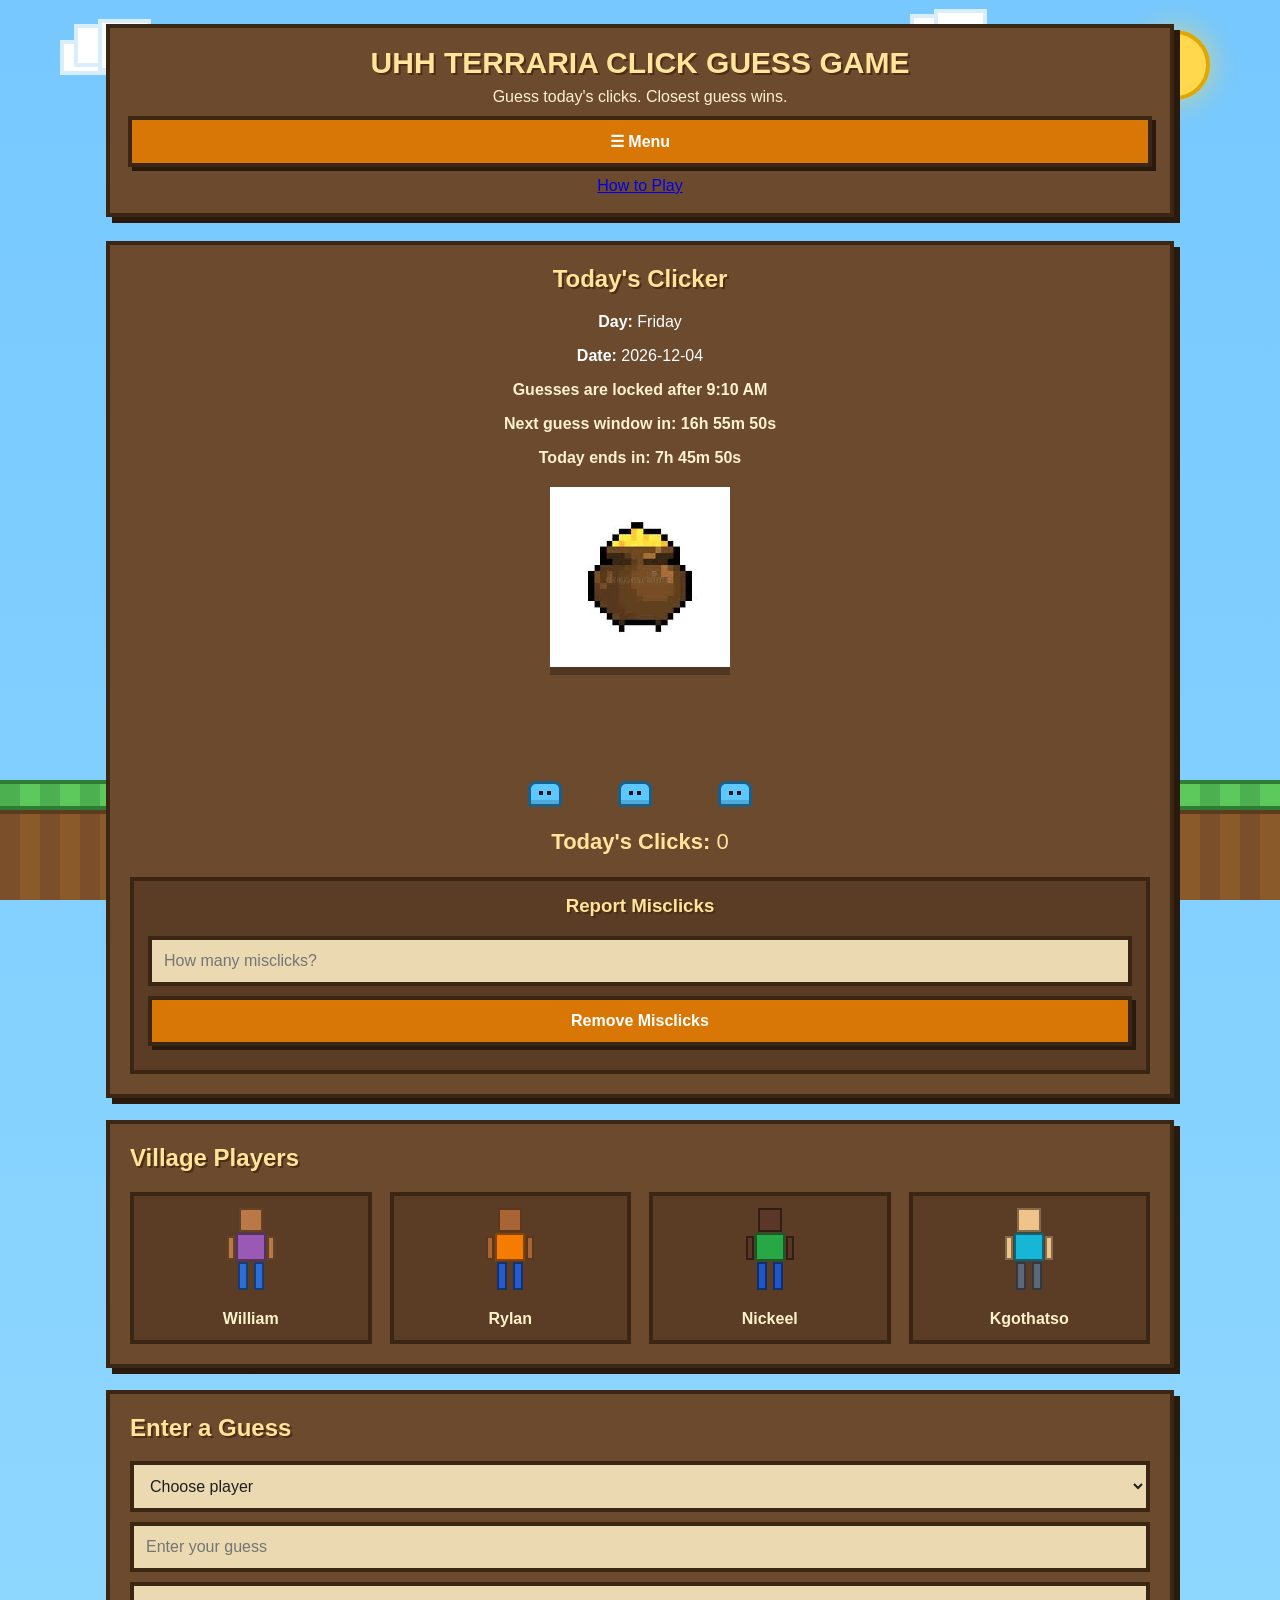
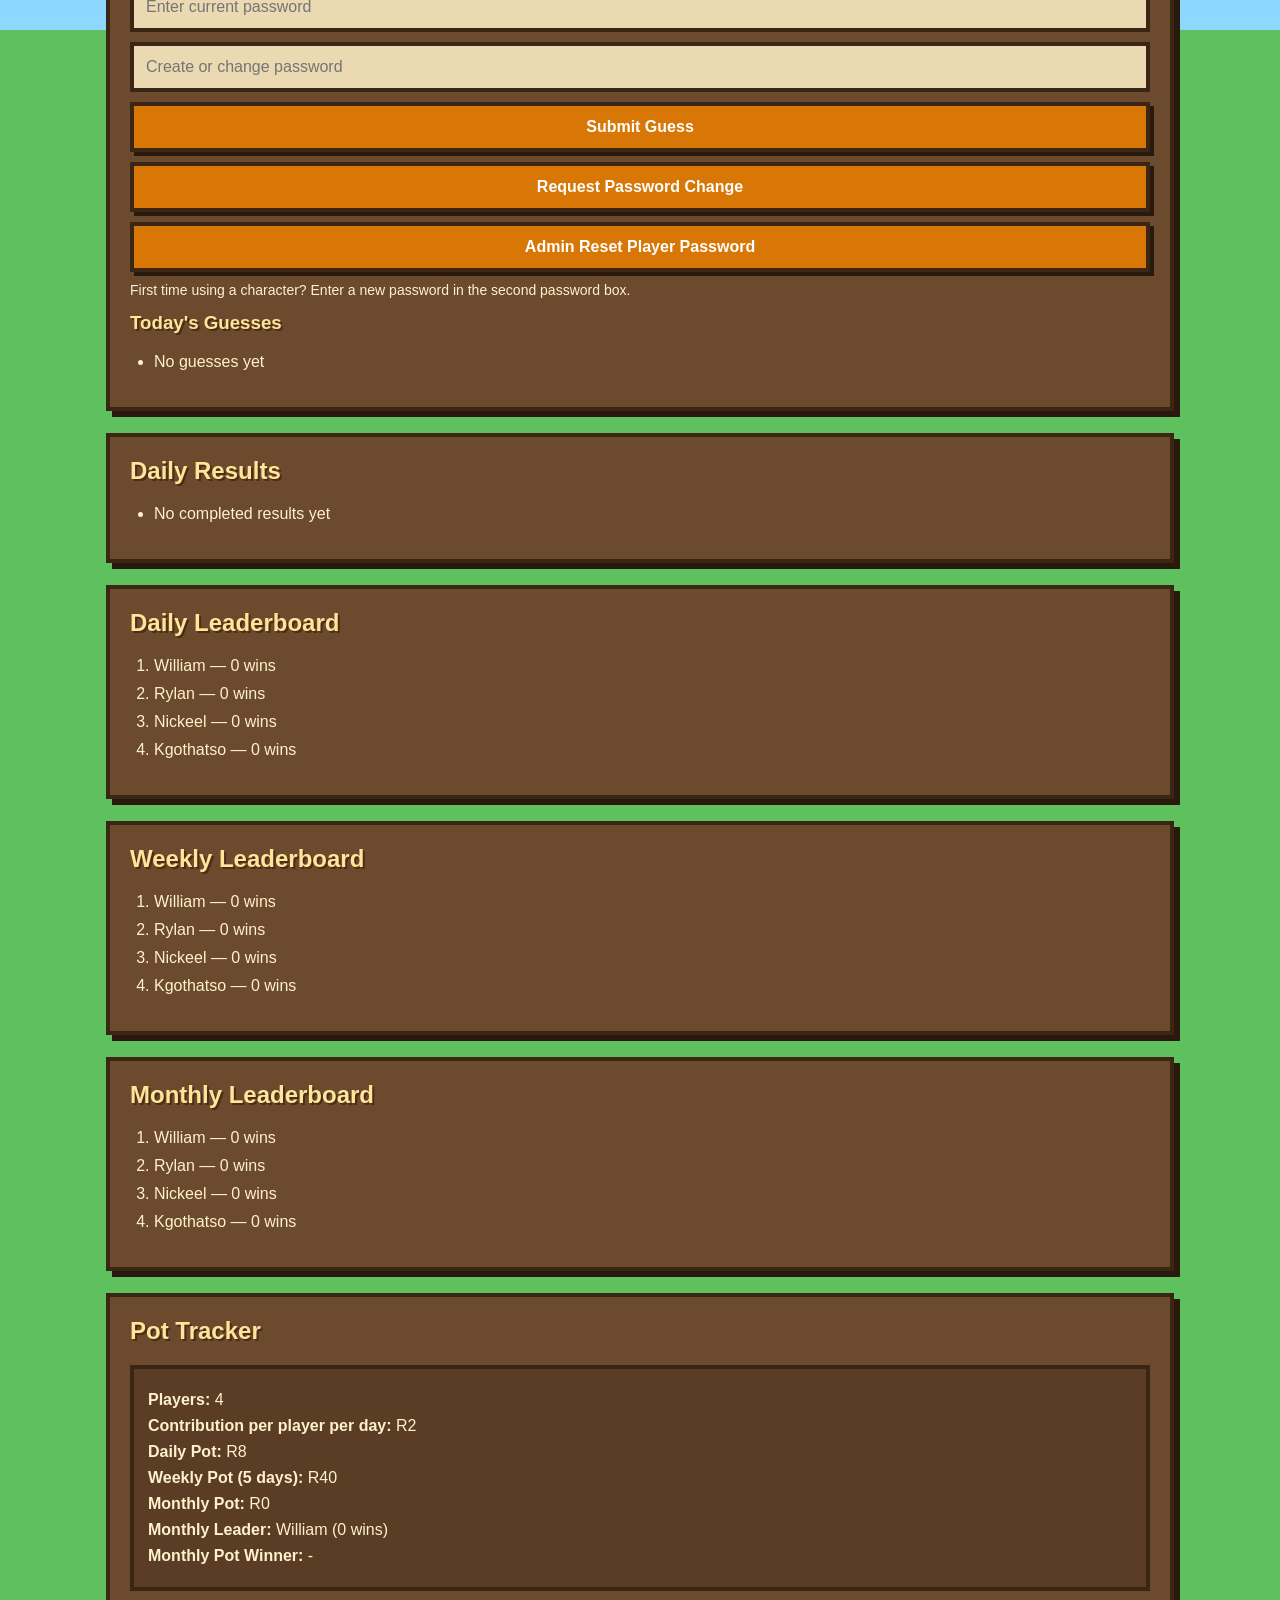
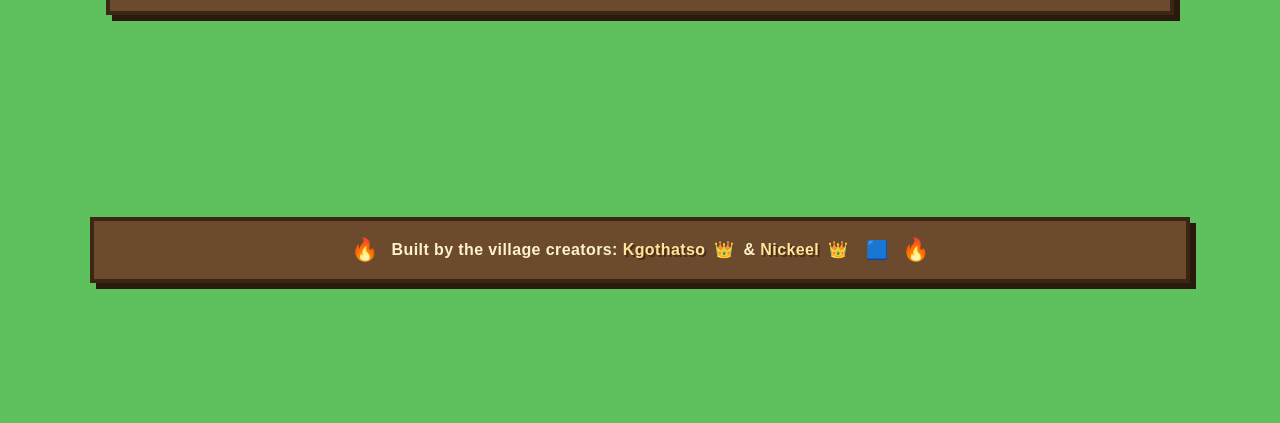
<file: index.html>
<!DOCTYPE html>
<html lang="en">
<head>
    <meta charset="UTF-8">
    <meta name="viewport" content="width=device-width, initial-scale=1.0">
    <title>UHH Terraria Click Guess Game</title>
    <link rel="stylesheet" href="style.css">
</head>
<body>

    <div class="sky">
        <div class="sun"></div>
        <div class="cloud cloud1"></div>
        <div class="cloud cloud2"></div>
        <div class="cloud cloud3"></div>
    </div>

    <div class="game-wrapper">

        <header class="title-box">
            <h1>UHH TERRARIA CLICK GUESS GAME</h1>
            <p class="subtitle">Guess today's clicks. Closest guess wins.</p>

            <div class="hamburger-menu">
                <button type="button" class="menu-button" onclick="toggleMenu()">☰ Menu</button>

                <div class="menu-dropdown" id="menuDropdown">
                    <a href="guide.html">How to Play</a>
                </div>
            </div>
        </header>

        <section class="box clicker-box">
            <h2>Today's Clicker</h2>

            <p><strong>Day:</strong> <span id="dayName"></span></p>
            <p><strong>Date:</strong> <span id="todayDate"></span></p>
            <p id="guessStatus">Guesses are open</p>
            <p id="nextGuessCountdown"></p>
            <p id="dayEndCountdown"></p>

            <div class="pot-area" id="potArea">
                <button id="potButton" type="button" onclick="addClick()" aria-label="Click the pot">
                    <img src="pot.jpg" id="pot" alt="Pot">
                    
                </button>
            </div>

            <div class="slime-field">
                <div class="slime slime1"></div>
                <div class="slime slime2"></div>
                <div class="slime slime3"></div>
            </div>

            <p class="click-count"><strong>Today's Clicks:</strong> <span id="todayCount">0</span></p>

            <div class="misclick-box">
                <h3>Report Misclicks</h3>
                <input type="number" id="misclickAmount" placeholder="How many misclicks?">
                <button type="button" onclick="reportMisclicks()">Remove Misclicks</button>
            </div>
        </section>

        <section class="box players-box">
            <h2>Village Players</h2>

            <div class="players-row">
                <div class="player-card" id="player-William" onclick="selectCharacter('William')">
                    <div class="crown" id="crown-William">👑</div>
                    <div class="pixel-character indian1">
                        <div class="head"></div>
                        <div class="body"></div>
                        <div class="arm left-arm"></div>
                        <div class="arm right-arm"></div>
                        <div class="leg left-leg"></div>
                        <div class="leg right-leg"></div>
                    </div>
                    <p>William</p>
                </div>

                <div class="player-card" id="player-Rylan" onclick="selectCharacter('Rylan')">
                    <div class="crown" id="crown-Rylan">👑</div>
                    <div class="pixel-character indian2">
                        <div class="head"></div>
                        <div class="body"></div>
                        <div class="arm left-arm"></div>
                        <div class="arm right-arm"></div>
                        <div class="leg left-leg"></div>
                        <div class="leg right-leg"></div>
                    </div>
                    <p>Rylan</p>
                </div>

                <div class="player-card" id="player-Nickeel" onclick="selectCharacter('Nickeel')">
                    <div class="crown" id="crown-Nickeel">👑</div>
                    <div class="pixel-character black1">
                        <div class="head"></div>
                        <div class="body"></div>
                        <div class="arm left-arm"></div>
                        <div class="arm right-arm"></div>
                        <div class="leg left-leg"></div>
                        <div class="leg right-leg"></div>
                    </div>
                    <p>Nickeel</p>
                </div>

                <div class="player-card" id="player-Kgothatso" onclick="selectCharacter('Kgothatso')">
                    <div class="crown" id="crown-Kgothatso">👑</div>
                    <div class="pixel-character broer1">
                        <div class="head"></div>
                        <div class="body"></div>
                        <div class="arm left-arm"></div>
                        <div class="arm right-arm"></div>
                        <div class="leg left-leg"></div>
                        <div class="leg right-leg"></div>
                    </div>
                    <p>Kgothatso</p>
                </div>
            </div>
        </section>

        <section class="box">
            <h2>Enter a Guess</h2>

            <select id="playerName">
                <option value="">Choose player</option>
                <option value="William">William</option>
                <option value="Rylan">Rylan</option>
                <option value="Nickeel">Nickeel</option>
                <option value="Kgothatso">Kgothatso</option>
            </select>

            <input type="number" id="playerGuess" placeholder="Enter your guess">

            <input type="password" id="playerPassword" placeholder="Enter current password">
            <input type="password" id="newPlayerPassword" placeholder="Create or change password">

            <button type="button" onclick="saveGuess()">Submit Guess</button>
            <button type="button" onclick="requestPasswordChange()">Request Password Change</button>
            <button type="button" onclick="adminResetPlayerPassword()">Admin Reset Player Password</button>

            <p class="password-note">First time using a character? Enter a new password in the second password box.</p>

            <h3>Today's Guesses</h3>
            <ul id="guessList"></ul>
        </section>

        <section class="box">
            <h2>Daily Results</h2>
            <ul id="dailyResults"></ul>
        </section>

        <section class="box">
            <h2>Daily Leaderboard</h2>
            <ol id="leaderboard"></ol>
        </section>

        <section class="box">
            <h2>Weekly Leaderboard</h2>
            <ol id="weeklyLeaderboard"></ol>
        </section>

        <section class="box">
            <h2>Monthly Leaderboard</h2>
            <ol id="monthlyLeaderboard"></ol>
        </section>

        <section class="box">
            <h2>Pot Tracker</h2>
            <div class="pot-stats">
                <p><strong>Players:</strong> 4</p>
                <p><strong>Contribution per player per day:</strong> R2</p>
                <p><strong>Daily Pot:</strong> <span id="dailyPot">R0</span></p>
                <p><strong>Weekly Pot (5 days):</strong> <span id="weeklyPot">R0</span></p>
                <p><strong>Monthly Pot:</strong> <span id="monthlyPot">R0</span></p>
                <p><strong>Monthly Leader:</strong> <span id="monthlyLeader">-</span></p>
                <p><strong>Monthly Pot Winner:</strong> <span id="monthlyWinner">-</span></p>
            </div>
        </section>

    </div>

    <div class="ground">
        <div class="grass-line"></div>
        <div class="dirt-line"></div>
    </div>

    <div id="adminCorner" onclick="openResetPrompt()" title="Admin"></div>

    <footer class="site-footer">
        <div class="footer-torch">🔥</div>
        <p>
            Built by the village creators:
            <strong>Kgothatso</strong>
            <span class="footer-crown">👑</span>
            &
            <strong>Nickeel</strong>
            <span class="footer-crown">👑</span>
        </p>
        <div class="footer-slime">🟦</div>
        <div class="footer-torch">🔥</div>
    </footer>

    <audio id="clickSound" preload="auto">
        <source src="https://cdn.pixabay.com/download/audio/2022/03/15/audio_115b9b3c42.mp3?filename=click-124467.mp3" type="audio/mpeg">
    </audio>

    <script src="script.js"></script>
</body>
</html>
</file>
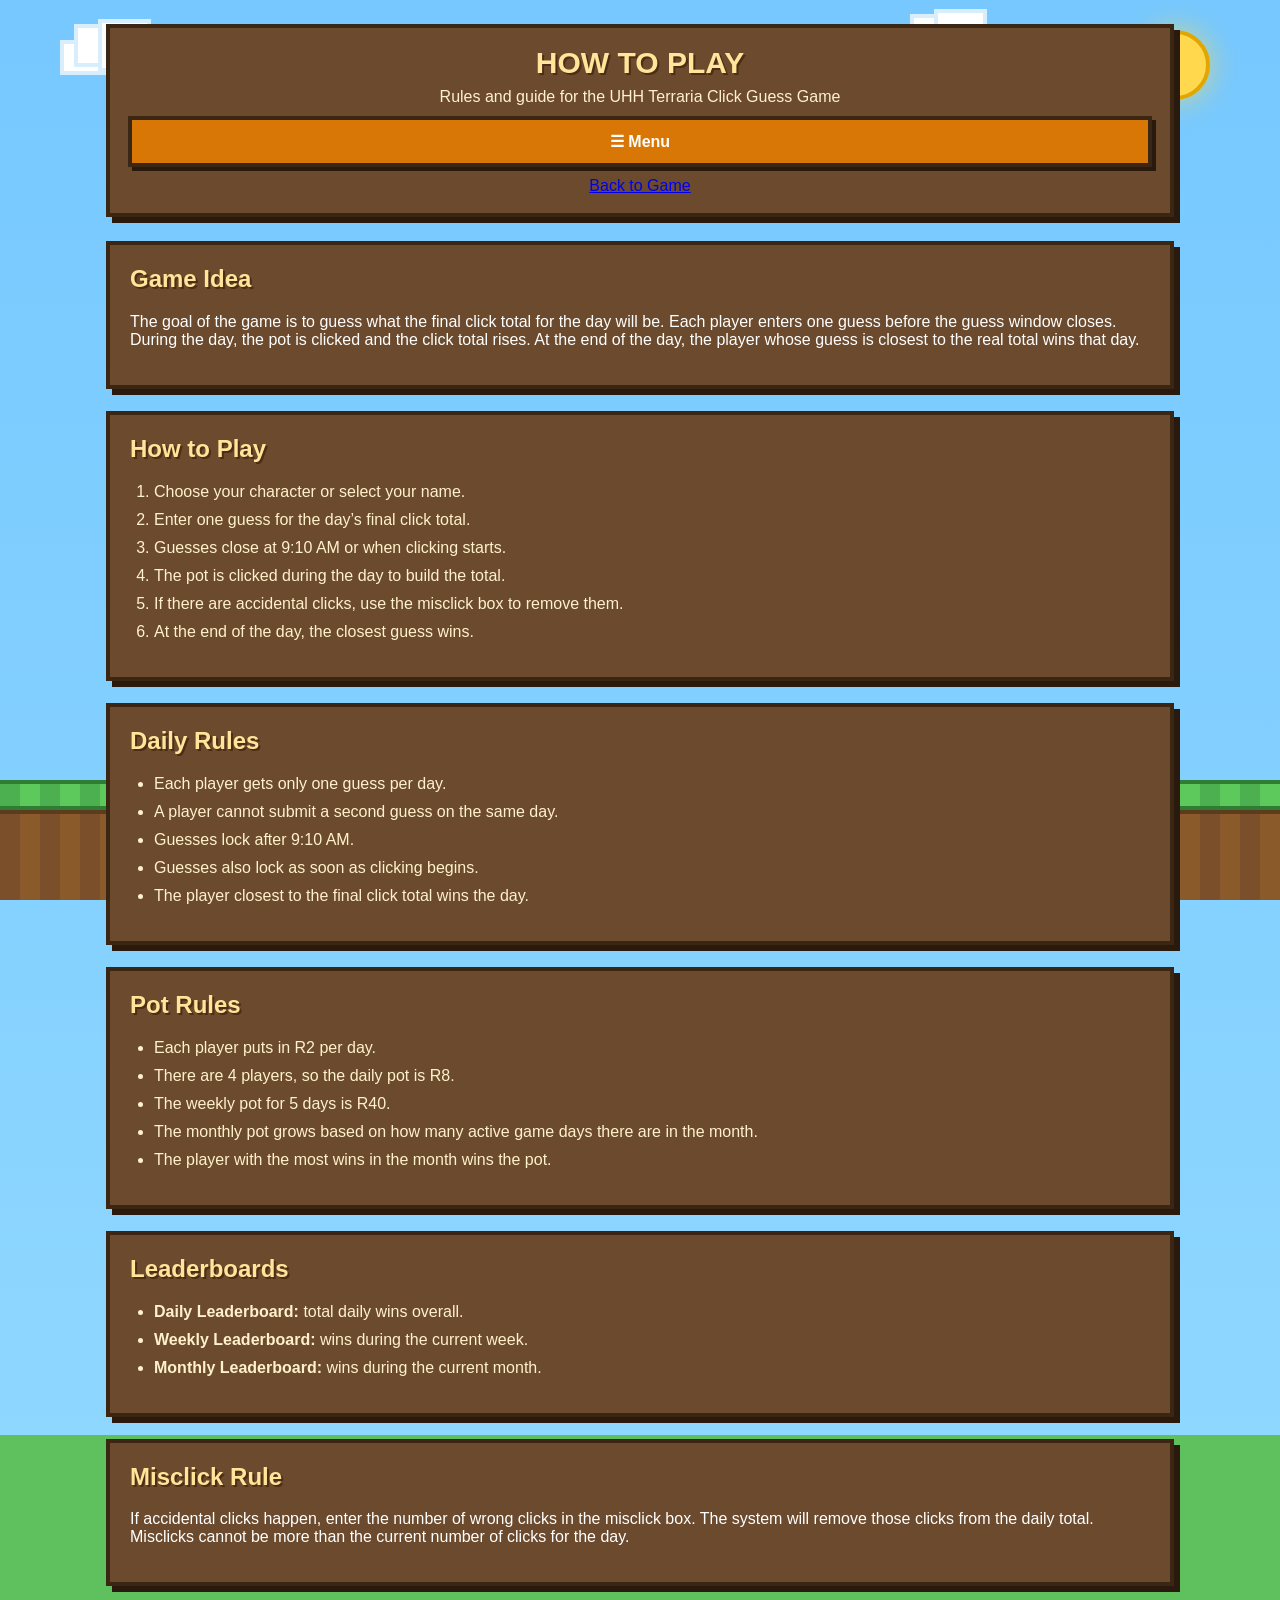
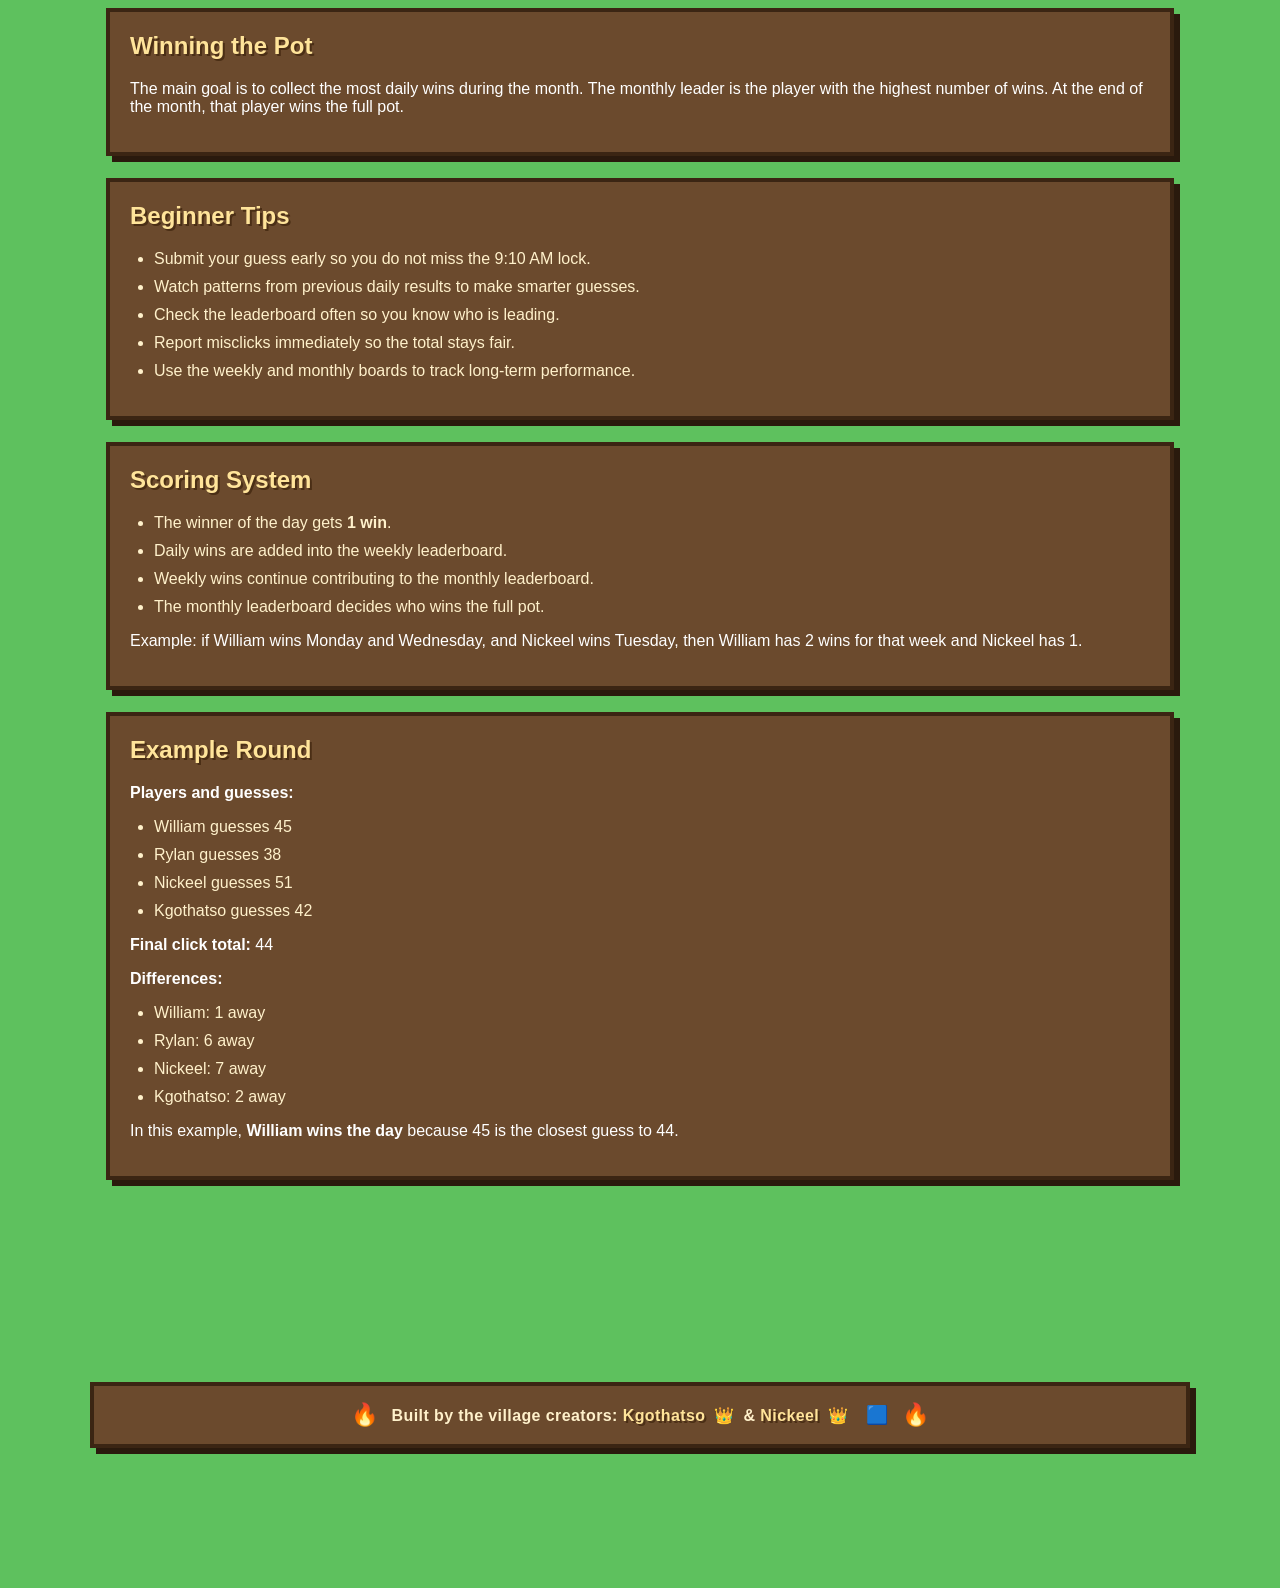
<file: guide.html>
<!DOCTYPE html>
<html lang="en">
<head>
    <meta charset="UTF-8">
    <meta name="viewport" content="width=device-width, initial-scale=1.0">
    <title>How to Play - UHH Terraria Click Guess Game</title>
    <link rel="stylesheet" href="style.css">
</head>
<body>

    <div class="sky">
        <div class="sun"></div>
        <div class="cloud cloud1"></div>
        <div class="cloud cloud2"></div>
        <div class="cloud cloud3"></div>
    </div>

    <div class="game-wrapper">

        <header class="title-box">
            <h1>HOW TO PLAY</h1>
            <p class="subtitle">Rules and guide for the UHH Terraria Click Guess Game</p>

            <div class="hamburger-menu">
                <button type="button" class="menu-button" onclick="toggleMenu()">☰ Menu</button>

                <div class="menu-dropdown" id="menuDropdown">
                    <a href="index.html">Back to Game</a>
                </div>
            </div>
        </header>

        <section class="box">
            <h2>Game Idea</h2>
            <p>
                The goal of the game is to guess what the final click total for the day will be.
                Each player enters one guess before the guess window closes. During the day, the pot
                is clicked and the click total rises. At the end of the day, the player whose guess
                is closest to the real total wins that day.
            </p>
        </section>

        <section class="box">
            <h2>How to Play</h2>
            <ol>
                <li>Choose your character or select your name.</li>
                <li>Enter one guess for the day’s final click total.</li>
                <li>Guesses close at 9:10 AM or when clicking starts.</li>
                <li>The pot is clicked during the day to build the total.</li>
                <li>If there are accidental clicks, use the misclick box to remove them.</li>
                <li>At the end of the day, the closest guess wins.</li>
            </ol>
        </section>

        <section class="box">
            <h2>Daily Rules</h2>
            <ul>
                <li>Each player gets only one guess per day.</li>
                <li>A player cannot submit a second guess on the same day.</li>
                <li>Guesses lock after 9:10 AM.</li>
                <li>Guesses also lock as soon as clicking begins.</li>
                <li>The player closest to the final click total wins the day.</li>
            </ul>
        </section>

        <section class="box">
            <h2>Pot Rules</h2>
            <ul>
                <li>Each player puts in R2 per day.</li>
                <li>There are 4 players, so the daily pot is R8.</li>
                <li>The weekly pot for 5 days is R40.</li>
                <li>The monthly pot grows based on how many active game days there are in the month.</li>
                <li>The player with the most wins in the month wins the pot.</li>
            </ul>
        </section>

        <section class="box">
            <h2>Leaderboards</h2>
            <ul>
                <li><strong>Daily Leaderboard:</strong> total daily wins overall.</li>
                <li><strong>Weekly Leaderboard:</strong> wins during the current week.</li>
                <li><strong>Monthly Leaderboard:</strong> wins during the current month.</li>
            </ul>
        </section>

        <section class="box">
            <h2>Misclick Rule</h2>
            <p>
                If accidental clicks happen, enter the number of wrong clicks in the misclick box.
                The system will remove those clicks from the daily total. Misclicks cannot be more
                than the current number of clicks for the day.
            </p>
        </section>

        <section class="box">
            <h2>Winning the Pot</h2>
            <p>
                The main goal is to collect the most daily wins during the month.
                The monthly leader is the player with the highest number of wins.
                At the end of the month, that player wins the full pot.
            </p>
        </section>

        <section class="box">
            <h2>Beginner Tips</h2>
            <ul>
                <li>Submit your guess early so you do not miss the 9:10 AM lock.</li>
                <li>Watch patterns from previous daily results to make smarter guesses.</li>
                <li>Check the leaderboard often so you know who is leading.</li>
                <li>Report misclicks immediately so the total stays fair.</li>
                <li>Use the weekly and monthly boards to track long-term performance.</li>
            </ul>
        </section>

        <section class="box">
            <h2>Scoring System</h2>
            <ul>
                <li>The winner of the day gets <strong>1 win</strong>.</li>
                <li>Daily wins are added into the weekly leaderboard.</li>
                <li>Weekly wins continue contributing to the monthly leaderboard.</li>
                <li>The monthly leaderboard decides who wins the full pot.</li>
            </ul>
            <p>
                Example: if William wins Monday and Wednesday, and Nickeel wins Tuesday,
                then William has 2 wins for that week and Nickeel has 1.
            </p>
        </section>

        <section class="box">
            <h2>Example Round</h2>
            <p><strong>Players and guesses:</strong></p>
            <ul>
                <li>William guesses 45</li>
                <li>Rylan guesses 38</li>
                <li>Nickeel guesses 51</li>
                <li>Kgothatso guesses 42</li>
            </ul>

            <p><strong>Final click total:</strong> 44</p>

            <p><strong>Differences:</strong></p>
            <ul>
                <li>William: 1 away</li>
                <li>Rylan: 6 away</li>
                <li>Nickeel: 7 away</li>
                <li>Kgothatso: 2 away</li>
            </ul>

            <p>
                In this example, <strong>William wins the day</strong> because 45 is the closest guess to 44.
            </p>
        </section>

    </div>

    <div class="ground">
        <div class="grass-line"></div>
        <div class="dirt-line"></div>
    </div>

    <footer class="site-footer">
        <div class="footer-torch">🔥</div>
        <p>
            Built by the village creators:
            <strong>Kgothatso</strong>
            <span class="footer-crown">👑</span>
            &
            <strong>Nickeel</strong>
            <span class="footer-crown">👑</span>
        </p>
        <div class="footer-slime">🟦</div>
        <div class="footer-torch">🔥</div>
    </footer>

    <script>
        function toggleMenu() {
            const menu = document.getElementById("menuDropdown");
            if (menu) {
                menu.classList.toggle("show");
            }
        }

        document.addEventListener("click", function (event) {
            const menu = document.getElementById("menuDropdown");
            const button = document.querySelector(".menu-button");

            if (!menu || !button) return;

            if (!menu.contains(event.target) && !button.contains(event.target)) {
                menu.classList.remove("show");
            }
        });
    </script>
</body>
</html>
</file>
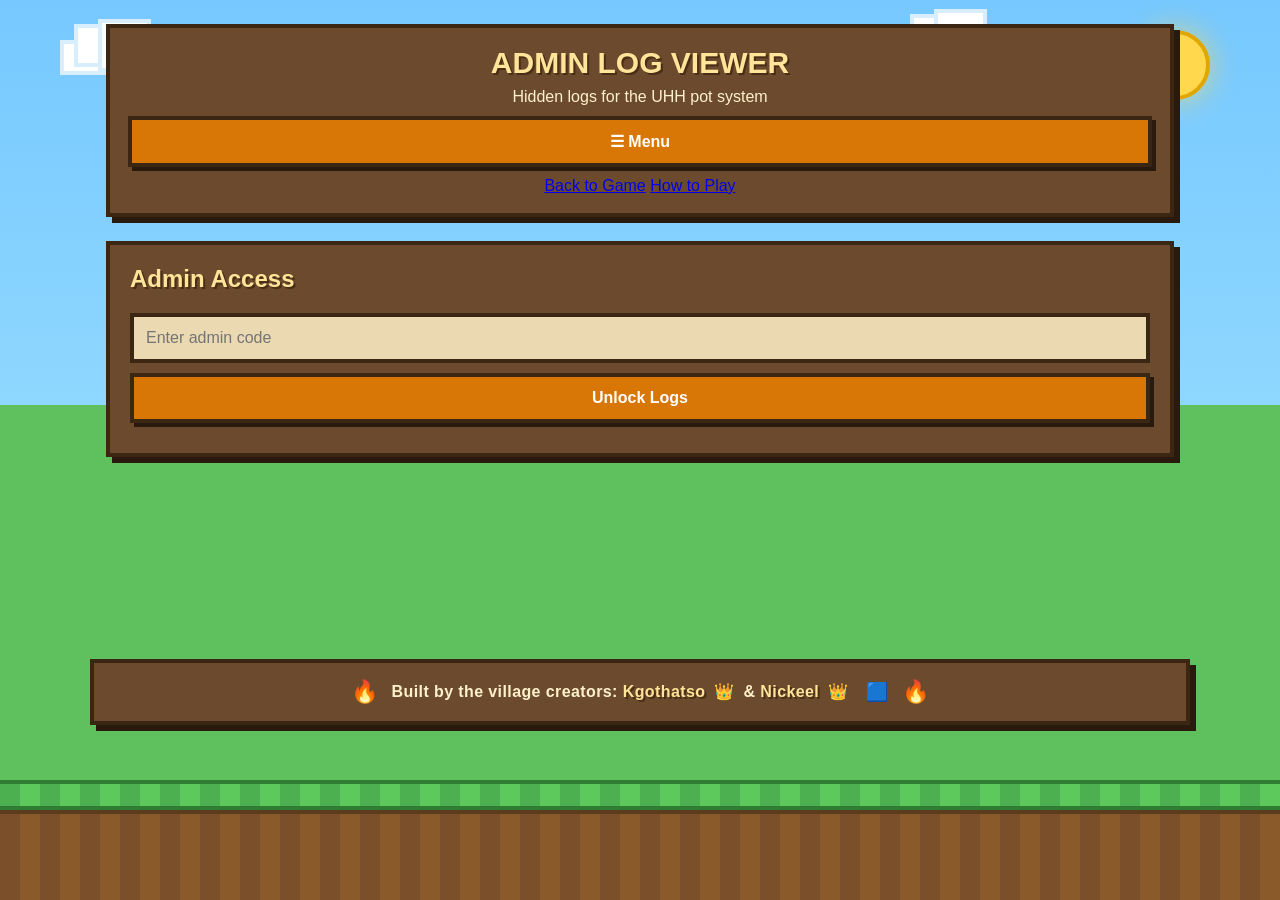
<file: log.html>
<!DOCTYPE html>
<html lang="en">
<head>
    <meta charset="UTF-8">
    <meta name="viewport" content="width=device-width, initial-scale=1.0">
    <title>Admin Logs - UHH Terraria Click Guess Game</title>
    <link rel="stylesheet" href="style.css">
</head>
<body>

    <div class="sky">
        <div class="sun"></div>
        <div class="cloud cloud1"></div>
        <div class="cloud cloud2"></div>
        <div class="cloud cloud3"></div>
    </div>

    <div class="game-wrapper">

        <header class="title-box">
            <h1>ADMIN LOG VIEWER</h1>
            <p class="subtitle">Hidden logs for the UHH pot system</p>

            <div class="hamburger-menu">
                <button type="button" class="menu-button" onclick="toggleMenu()">☰ Menu</button>

                <div class="menu-dropdown" id="menuDropdown">
                    <a href="index.html">Back to Game</a>
                    <a href="guide.html">How to Play</a>
                </div>
            </div>
        </header>

        <section class="box">
            <h2>Admin Access</h2>
            <input type="password" id="adminLogPassword" placeholder="Enter admin code">
            <button type="button" onclick="unlockLogs()">Unlock Logs</button>
        </section>

        <section class="box" id="logPanel" style="display: none;">
            <h2>Stored Logs</h2>

            <div class="log-controls">
                <button type="button" onclick="renderLogs()">Refresh Logs</button>
                <button type="button" onclick="downloadLogs()">Download Logs</button>
                <button type="button" onclick="clearLogsWithAdmin()">Clear Logs</button>
            </div>

            <div class="log-summary" id="logSummary"></div>

            <div class="log-table-wrap">
                <table class="log-table">
                    <thead>
                        <tr>
                            <th>Time</th>
                            <th>Type</th>
                            <th>Message</th>
                        </tr>
                    </thead>
                    <tbody id="logTableBody"></tbody>
                </table>
            </div>
        </section>

    </div>

    <div class="ground">
        <div class="grass-line"></div>
        <div class="dirt-line"></div>
    </div>

    <footer class="site-footer">
        <div class="footer-torch">🔥</div>
        <p>
            Built by the village creators:
            <strong>Kgothatso</strong>
            <span class="footer-crown">👑</span>
            &
            <strong>Nickeel</strong>
            <span class="footer-crown">👑</span>
        </p>
        <div class="footer-slime">🟦</div>
        <div class="footer-torch">🔥</div>
    </footer>

    <script>
        const ADMIN_CODE = "UHH2026RESET";

        function toggleMenu() {
            const menu = document.getElementById("menuDropdown");
            if (menu) {
                menu.classList.toggle("show");
            }
        }

        document.addEventListener("click", function (event) {
            const menu = document.getElementById("menuDropdown");
            const button = document.querySelector(".menu-button");

            if (!menu || !button) return;

            if (!menu.contains(event.target) && !button.contains(event.target)) {
                menu.classList.remove("show");
            }
        });

        function getLogs() {
            return JSON.parse(localStorage.getItem("gameLogs")) || [];
        }

        function unlockLogs() {
            const password = document.getElementById("adminLogPassword").value.trim();

            if (password !== ADMIN_CODE) {
                alert("Wrong admin code.");
                return;
            }

            document.getElementById("logPanel").style.display = "block";
            renderLogs();
        }

        function renderLogs() {
            const logs = getLogs();
            const body = document.getElementById("logTableBody");
            const summary = document.getElementById("logSummary");

            body.innerHTML = "";

            if (logs.length === 0) {
                body.innerHTML = '<tr><td colspan="3">No logs found.</td></tr>';
                summary.innerHTML = "<p><strong>Total Logs:</strong> 0</p>";
                return;
            }

            const counts = {};
            logs.forEach(log => {
                counts[log.type] = (counts[log.type] || 0) + 1;
            });

            summary.innerHTML = `
                <p><strong>Total Logs:</strong> ${logs.length}</p>
                <p><strong>Clicks:</strong> ${counts.CLICK || 0}</p>
                <p><strong>Guesses:</strong> ${counts.GUESS || 0}</p>
                <p><strong>Misclicks:</strong> ${counts.MISCLICK || 0}</p>
                <p><strong>Passwords:</strong> ${counts.PASSWORD || 0}</p>
                <p><strong>Admin:</strong> ${counts.ADMIN || 0}</p>
                <p><strong>Winners:</strong> ${counts.WINNER || 0}</p>
            `;

            logs.slice().reverse().forEach(log => {
                const row = document.createElement("tr");

                row.innerHTML = `
                    <td>${log.time}</td>
                    <td>${log.type}</td>
                    <td>${log.message}</td>
                `;

                body.appendChild(row);
            });
        }

        function clearLogsWithAdmin() {
            const password = prompt("Enter admin code to clear logs:");

            if (password !== ADMIN_CODE) {
                if (password !== null) {
                    alert("Wrong admin code.");
                }
                return;
            }

            const confirmClear = confirm("Clear all stored logs?");
            if (!confirmClear) return;

            localStorage.removeItem("gameLogs");
            renderLogs();
            alert("Logs cleared.");
        }

        function downloadLogs() {
            const logs = getLogs();

            const blob = new Blob([JSON.stringify(logs, null, 2)], {
                type: "application/json"
            });

            const url = URL.createObjectURL(blob);
            const a = document.createElement("a");

            a.href = url;
            a.download = "uhh-pot-logs.json";
            a.click();

            URL.revokeObjectURL(url);
        }
    </script>
</body>
</html>
</file>
<file: style.css>
* {
    box-sizing: border-box;
}

body {
    margin: 0;
    font-family: Verdana, Geneva, Tahoma, sans-serif;
    color: white;
    background: linear-gradient(to bottom, #76c8ff 0%, #8ed7ff 45%, #5ec15e 45%, #5ec15e 100%);
    image-rendering: pixelated;
    min-height: 100vh;
    overflow-x: hidden;
}

.sky {
    position: fixed;
    inset: 0 0 auto 0;
    height: 260px;
    pointer-events: none;
    z-index: 0;
}

.sun {
    position: absolute;
    top: 30px;
    right: 70px;
    width: 70px;
    height: 70px;
    background: #ffd84d;
    border: 4px solid #e2a600;
    border-radius: 50%;
    box-shadow: 0 0 30px rgba(255, 216, 77, 0.65);
}

.cloud {
    position: absolute;
    background: white;
    width: 110px;
    height: 35px;
    border: 4px solid #d9eefc;
}

.cloud::before,
.cloud::after {
    content: "";
    position: absolute;
    background: white;
    border: 4px solid #d9eefc;
}

.cloud::before {
    width: 35px;
    height: 35px;
    left: 10px;
    top: -20px;
}

.cloud::after {
    width: 45px;
    height: 45px;
    right: 15px;
    top: -25px;
}

.cloud1 {
    top: 40px;
    left: 60px;
    animation: floatCloud 18s linear infinite;
}

.cloud2 {
    top: 90px;
    left: 35%;
    animation: floatCloud 26s linear infinite;
}

.cloud3 {
    top: 30px;
    left: 70%;
    animation: floatCloud 22s linear infinite;
}

@keyframes floatCloud {
    0% { transform: translateX(-40px); }
    50% { transform: translateX(40px); }
    100% { transform: translateX(-40px); }
}

.game-wrapper {
    position: relative;
    z-index: 2;
    max-width: 1100px;
    margin: 0 auto;
    padding: 24px 16px 140px;
}

.title-box,
.box {
    background: #6b4a2d;
    border: 4px solid #3b2513;
    box-shadow: 6px 6px 0 #2a1a0d;
}

.title-box {
    text-align: center;
    padding: 18px;
    margin-bottom: 24px;
}

.title-box h1 {
    margin: 0;
    font-size: 30px;
    color: #ffe49a;
    text-shadow: 2px 2px 0 #4a2e15;
}

.subtitle {
    margin: 8px 0 0;
    color: #fff1cb;
}

.box {
    padding: 20px;
    margin-bottom: 22px;
}

.box h2,
.box h3 {
    margin-top: 0;
    color: #ffe49a;
    text-shadow: 2px 2px 0 #4a2e15;
}

.clicker-box {
    text-align: center;
}

#guessStatus,
#nextGuessCountdown,
#dayEndCountdown {
    font-weight: bold;
    color: #fff1cb;
}

.click-count {
    font-size: 22px;
    color: #ffe49a;
}

.pot-area {
    position: relative;
    width: 260px;
    height: 240px;
    margin: 20px auto;
    overflow: hidden;
}

#potButton {
    border: none;
    background: none;
    padding: 0;
    margin: 0 auto;
    cursor: pointer;
    position: relative;
    display: inline-block;
    width: auto;
    box-shadow: none;
}

#potButton:focus {
    outline: none;
}

#potButton:active {
    transform: scale(0.92);
}

.pot-bounce {
    animation: potBounce 0.2s ease;
}

@keyframes potBounce {
    0% { transform: scale(1); }
    50% { transform: scale(0.85); }
    100% { transform: scale(1); }
}

#pot {
    width: 180px;
    display: block;
    user-select: none;
    transition: transform 0.1s ease;
    filter: drop-shadow(0 8px 0 rgba(0, 0, 0, 0.25));
}

.pot-shake {
    animation: potShake 0.25s ease;
}

@keyframes potShake {
    0% { transform: translateX(0) rotate(0deg); }
    20% { transform: translateX(-4px) rotate(-2deg); }
    40% { transform: translateX(4px) rotate(2deg); }
    60% { transform: translateX(-3px) rotate(-1deg); }
    80% { transform: translateX(3px) rotate(1deg); }
    100% { transform: translateX(0) rotate(0deg); }
}

.pot-icon {
    position: absolute;
    top: 58px;
    left: 78px;
    font-size: 30px;
    pointer-events: none;
    animation: pulseIcon 1.5s infinite;
}

@keyframes pulseIcon {
    0% { transform: scale(1); opacity: 0.75; }
    50% { transform: scale(1.3); opacity: 1; }
    100% { transform: scale(1); opacity: 0.75; }
}

.coin {
    position: absolute;
    top: 10px;
    font-size: 24px;
    animation: coinFall 0.9s ease-in forwards;
    pointer-events: none;
}

@keyframes coinFall {
    0% {
        transform: translateY(-20px) scale(0.8) rotate(0deg);
        opacity: 1;
    }
    100% {
        transform: translateY(170px) scale(1.2) rotate(360deg);
        opacity: 0;
    }
}

.slime-field {
    position: relative;
    width: 260px;
    height: 70px;
    margin: -10px auto 10px;
}

.slime {
    position: absolute;
    bottom: 0;
    width: 34px;
    height: 26px;
    background: #5cc8ff;
    border: 3px solid #1c5f87;
    border-radius: 8px 8px 4px 4px;
    box-shadow: inset 0 -4px 0 rgba(0, 0, 0, 0.15);
}

.slime::before,
.slime::after {
    content: "";
    position: absolute;
    top: 7px;
    width: 4px;
    height: 4px;
    background: #111;
}

.slime::before {
    left: 8px;
}

.slime::after {
    right: 8px;
}

.slime1 {
    left: 18px;
    animation: slimeBounce1 2.2s infinite ease-in-out;
}

.slime2 {
    left: 108px;
    animation: slimeBounce2 2.8s infinite ease-in-out;
}

.slime3 {
    right: 18px;
    animation: slimeBounce3 2.4s infinite ease-in-out;
}

@keyframes slimeBounce1 {
    0%, 100% { transform: translateY(0) scaleX(1); }
    30% { transform: translateY(-18px) scaleX(0.95); }
    50% { transform: translateY(0) scaleX(1.08); }
}

@keyframes slimeBounce2 {
    0%, 100% { transform: translateY(0) scaleX(1); }
    35% { transform: translateY(-22px) scaleX(0.93); }
    55% { transform: translateY(0) scaleX(1.1); }
}

@keyframes slimeBounce3 {
    0%, 100% { transform: translateY(0) scaleX(1); }
    25% { transform: translateY(-16px) scaleX(0.95); }
    45% { transform: translateY(0) scaleX(1.07); }
}

.players-row {
    display: grid;
    grid-template-columns: repeat(4, 1fr);
    gap: 18px;
    margin-top: 12px;
}

.player-card {
    position: relative;
    text-align: center;
    background: #5a3d24;
    border: 4px solid #3b2513;
    padding: 12px;
    cursor: pointer;
    transition: transform 0.15s ease, box-shadow 0.2s ease, background 0.2s ease;
}

.player-card:hover {
    transform: translateY(-3px);
}

.player-card p {
    margin: 10px 0 0;
    color: #fff1cb;
    font-weight: bold;
}

.player-selected {
    background: #6d4a28;
    box-shadow:
        0 0 0 4px #ffd84d inset,
        0 0 16px rgba(255, 216, 77, 0.8),
        0 0 28px rgba(255, 216, 77, 0.6);
}

.player-selected .pixel-character {
    animation: selectedBounce 0.7s infinite alternate;
}

@keyframes selectedBounce {
    from { transform: translateY(0); }
    to { transform: translateY(-7px); }
}

.winner-highlight {
    box-shadow:
        0 0 0 4px #ffd84d inset,
        0 0 22px rgba(255, 216, 77, 0.9),
        0 0 36px rgba(255, 216, 77, 0.65);
}

.crown {
    position: absolute;
    top: 2px;
    left: 50%;
    transform: translateX(-50%);
    font-size: 22px;
    display: none;
    animation: crownFloat 1s infinite alternate;
}

@keyframes crownFloat {
    from { transform: translateX(-50%) translateY(0); }
    to { transform: translateX(-50%) translateY(-4px); }
}

.crown-show {
    display: block;
}

.pixel-character {
    position: relative;
    width: 54px;
    height: 92px;
    margin: 0 auto;
    animation: idleBounce 1.3s infinite alternate, walkShift 3.4s infinite ease-in-out;
}

@keyframes idleBounce {
    from { transform: translateY(0); }
    to { transform: translateY(-4px); }
}

@keyframes walkShift {
    0% { left: -2px; }
    50% { left: 2px; }
    100% { left: -2px; }
}

.pixel-character .head,
.pixel-character .body,
.pixel-character .arm,
.pixel-character .leg {
    position: absolute;
    border: 2px solid rgba(0, 0, 0, 0.45);
}

.pixel-character .head {
    top: 0;
    left: 15px;
    width: 24px;
    height: 24px;
}

.pixel-character .body {
    top: 25px;
    left: 12px;
    width: 30px;
    height: 28px;
}

.pixel-character .left-arm {
    top: 28px;
    left: 3px;
    width: 8px;
    height: 24px;
}

.pixel-character .right-arm {
    top: 28px;
    right: 3px;
    width: 8px;
    height: 24px;
}

.pixel-character .left-leg {
    top: 54px;
    left: 14px;
    width: 10px;
    height: 28px;
}

.pixel-character .right-leg {
    top: 54px;
    right: 14px;
    width: 10px;
    height: 28px;
}

.indian1 .head,
.indian1 .left-arm,
.indian1 .right-arm {
    background: #b97845;
}

.indian1 .body {
    background: #9b59b6;
}

.indian1 .left-leg,
.indian1 .right-leg {
    background: #2c6ed5;
}

.indian2 .head,
.indian2 .left-arm,
.indian2 .right-arm {
    background: #a86435;
}

.indian2 .body {
    background: #f57c00;
}

.indian2 .left-leg,
.indian2 .right-leg {
    background: #275bcb;
}

.black1 .head,
.black1 .left-arm,
.black1 .right-arm {
    background: #5a3727;
}

.black1 .body {
    background: #28a745;
}

.black1 .left-leg,
.black1 .right-leg {
    background: #1f56c7;
}

.broer1 .head,
.broer1 .left-arm,
.broer1 .right-arm {
    background: #f0c38a;
}

.broer1 .body {
    background: #17b6d6;
}

.broer1 .left-leg,
.broer1 .right-leg {
    background: #5c6778;
}

input,
select {
    display: block;
    width: 100%;
    margin: 10px auto;
    padding: 12px;
    font-size: 16px;
    border: 4px solid #3b2513;
    background: #ead9b1;
    color: #1f1f1f;
    outline: none;
}

button {
    display: block;
    width: 100%;
    margin: 10px auto;
    padding: 12px;
    font-size: 16px;
    border: 4px solid #3b2513;
    background: #d97706;
    color: white;
    cursor: pointer;
    font-weight: bold;
    box-shadow: 4px 4px 0 #2a1a0d;
    transition: transform 0.15s ease, opacity 0.15s ease;
}

button:hover {
    opacity: 0.95;
}

button:active {
    transform: translateY(2px);
}

.misclick-box,
.pot-stats {
    margin-top: 18px;
    padding: 14px;
    background: #5a3d24;
    border: 4px solid #3b2513;
}

.misclick-box h3 {
    margin-top: 0;
    color: #ffe49a;
    text-shadow: 2px 2px 0 #4a2e15;
}

.pot-stats p {
    margin: 8px 0;
    color: #fff1cb;
}

ul,
ol {
    text-align: left;
    padding-left: 24px;
    color: #fff1cb;
}

li {
    margin-bottom: 10px;
}

.ground {
    position: fixed;
    left: 0;
    right: 0;
    bottom: 0;
    height: 120px;
    z-index: 1;
}

.grass-line {
    height: 30px;
    background: repeating-linear-gradient(
        90deg,
        #4caf50 0 20px,
        #5dc95d 20px 40px
    );
    border-top: 4px solid #2e7d32;
    border-bottom: 4px solid #2e7d32;
}

.dirt-line {
    height: 90px;
    background: repeating-linear-gradient(
        90deg,
        #7a4f2a 0 20px,
        #8b5a2b 20px 40px
    );
    border-top: 4px solid #5c3b1e;
}

#adminCorner {
    position: fixed;
    bottom: 8px;
    right: 8px;
    width: 18px;
    height: 18px;
    opacity: 0.02;
    cursor: pointer;
    z-index: 9999;
}

.site-footer {
    position: relative;
    z-index: 2;
    max-width: 1100px;
    margin: 40px auto 140px;
    padding: 16px 20px;
    text-align: center;
    background: #6b4a2d;
    border: 4px solid #3b2513;
    box-shadow: 6px 6px 0 #2a1a0d;
    color: #fff1cb;
    display: flex;
    align-items: center;
    justify-content: center;
    gap: 14px;
    flex-wrap: wrap;
}

.site-footer p {
    margin: 0;
    font-weight: bold;
    letter-spacing: 0.4px;
}

.site-footer strong {
    color: #ffe49a;
    text-shadow: 2px 2px 0 #4a2e15;
}

.footer-crown {
    display: inline-block;
    margin: 0 4px;
    animation: crownBob 1.2s infinite alternate;
}

.footer-torch {
    font-size: 22px;
    animation: torchFlicker 0.7s infinite alternate;
}

.footer-slime {
    font-size: 18px;
    display: inline-block;
    animation: footerSlimeBounce 1.3s infinite ease-in-out;
}

@keyframes crownBob {
    from {
        transform: translateY(0);
    }
    to {
        transform: translateY(-4px);
    }
}

@keyframes torchFlicker {
    0% {
        transform: scale(1) rotate(-2deg);
        opacity: 0.85;
    }
    50% {
        transform: scale(1.08) rotate(2deg);
        opacity: 1;
    }
    100% {
        transform: scale(0.96) rotate(-1deg);
        opacity: 0.9;
    }
}

@keyframes footerSlimeBounce {
    0%, 100% {
        transform: translateY(0) scaleX(1);
    }
    40% {
        transform: translateY(-6px) scaleX(0.92);
    }
    60% {
        transform: translateY(0) scaleX(1.08);
    }
}

@media (max-width: 850px) {
    .players-row {
        grid-template-columns: repeat(2, 1fr);
    }

.hamburger-menu {
    position: relative;
    display: inline-block;
    margin-top: 12px;
}

.menu-button {
    display: inline-block;
    width: auto;
    padding: 10px 18px;
    font-size: 16px;
    border: 4px solid #3b2513;
    background: #d97706;
    color: white;
    font-weight: bold;
    box-shadow: 4px 4px 0 #2a1a0d;
    cursor: pointer;
}

.menu-dropdown {
    display: none;
    position: absolute;
    top: 100%;
    left: 0;
    min-width: 180px;
    margin-top: 8px;
    background: #6b4a2d;
    border: 4px solid #3b2513;
    box-shadow: 6px 6px 0 #2a1a0d;
    z-index: 1000;
    text-align: left;
}

.menu-dropdown a {
    display: block;
    padding: 12px 14px;
    color: #fff1cb;
    text-decoration: none;
    font-weight: bold;
    border-bottom: 2px solid #3b2513;
}

.menu-dropdown a:last-child {
    border-bottom: none;
}

.menu-dropdown a:hover {
    background: #7a5533;
}

.menu-dropdown.show {
    display: block;
}

    .title-box h1 {
        font-size: 24px;
    }
}

.password-note {
    color: #fff1cb;
    font-size: 14px;
    margin-top: 8px;
}

.log-controls {
    display: flex;
    gap: 10px;
    flex-wrap: wrap;
    margin-bottom: 16px;
}

.log-summary {
    background: #5a3d24;
    border: 4px solid #3b2513;
    padding: 14px;
    margin-bottom: 16px;
    color: #fff1cb;
}

.log-summary p {
    margin: 6px 0;
}

.log-table-wrap {
    overflow-x: auto;
}

.log-table {
    width: 100%;
    border-collapse: collapse;
    background: #5a3d24;
    color: #fff1cb;
}

.log-table th,
.log-table td {
    border: 3px solid #3b2513;
    padding: 10px;
    text-align: left;
    vertical-align: top;
}

.log-table th {
    background: #7a5533;
    color: #ffe49a;
}
</file>
